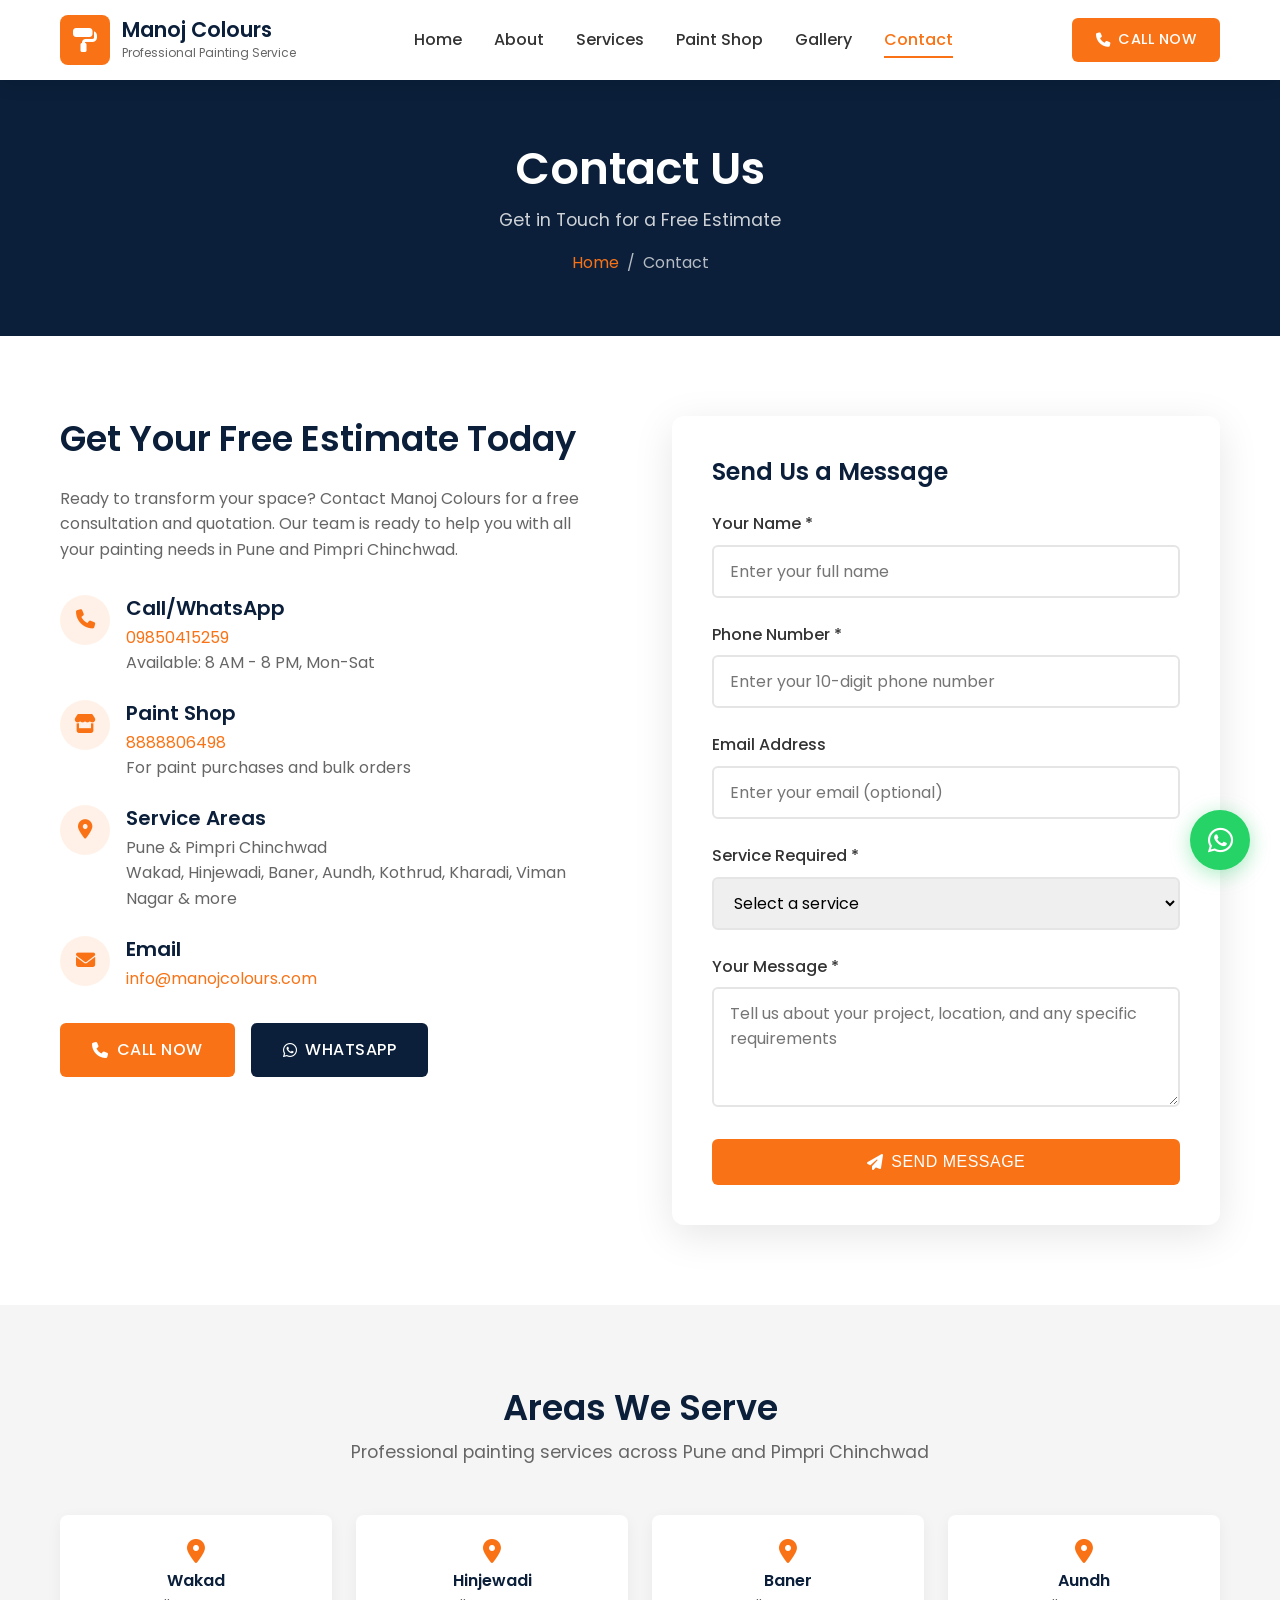
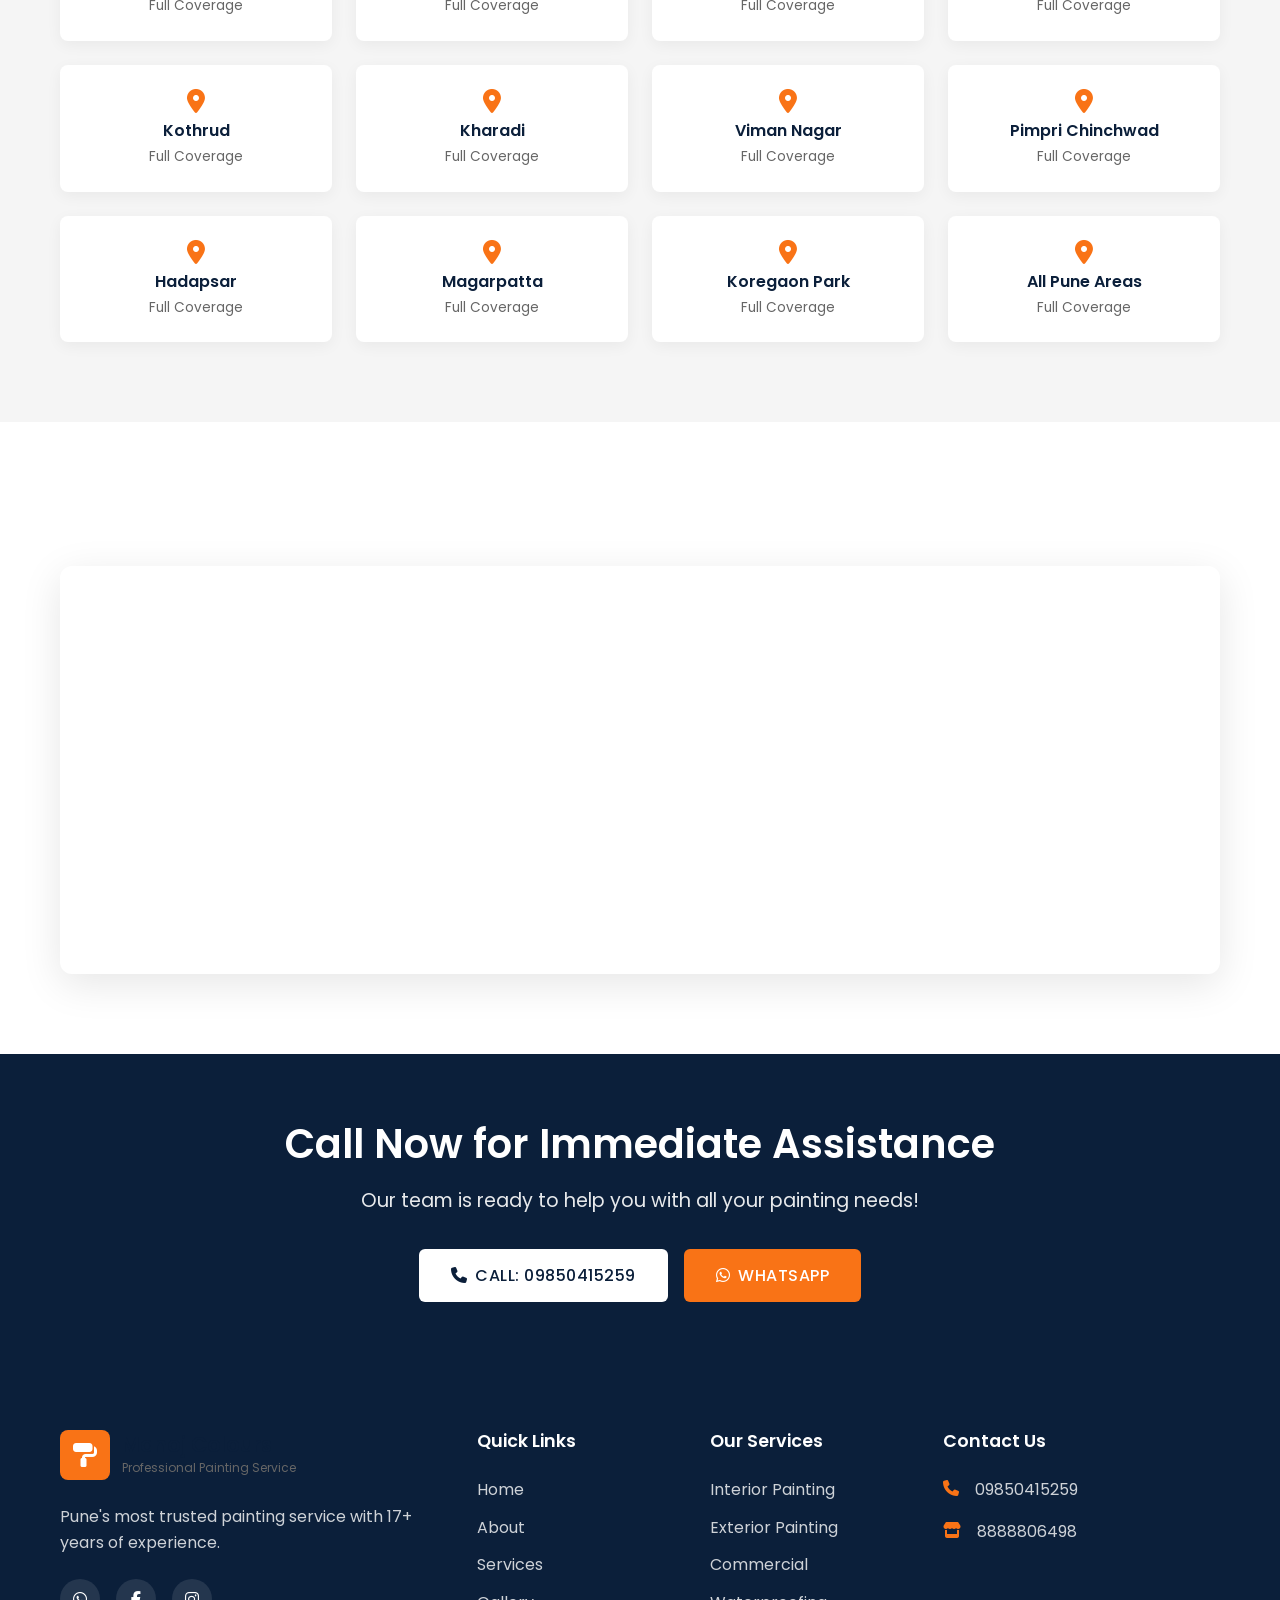
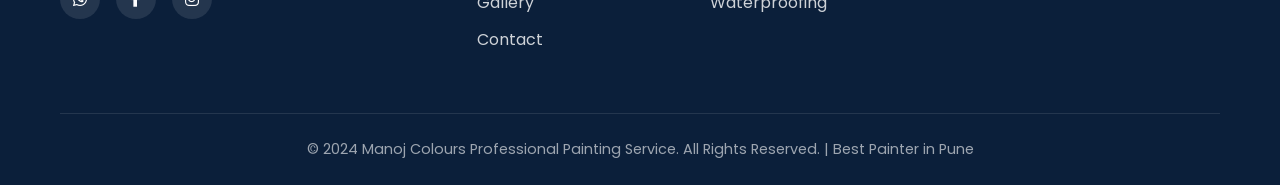
<file: contact.html>
<!DOCTYPE html>
<html lang="en">
<head>
    <meta charset="UTF-8">
    <meta name="viewport" content="width=device-width, initial-scale=1.0">
    <title>Contact Us | Best Painter in Pune | Manoj Colours Painting Service</title>
    <meta name="description" content="Contact Manoj Colours for professional painting services in Pune. Call 09850415259 or WhatsApp for free estimate. Serving Pune & Pimpri Chinchwad.">
    <meta name="keywords" content="Contact Painter Pune, Painting Service Contact, Manoj Colours Contact, Painter near me Pune">
    
    <link rel="preconnect" href="https://fonts.googleapis.com">
    <link rel="preconnect" href="https://fonts.gstatic.com" crossorigin>
    <link href="https://fonts.googleapis.com/css2?family=Poppins:wght@300;400;500;600;700&display=swap" rel="stylesheet">
    <link rel="stylesheet" href="https://cdnjs.cloudflare.com/ajax/libs/font-awesome/6.4.0/css/all.min.css">
    <link rel="stylesheet" href="css/style.css">
</head>
<body>
    <header class="header">
        <div class="container">
            <div class="header-inner">
                <a href="index.html" class="logo">
                    <div class="logo-icon"><i class="fas fa-paint-roller"></i></div>
                    <div class="logo-text">
                        <h1>Manoj Colours</h1>
                        <span>Professional Painting Service</span>
                    </div>
                </a>
                <nav class="nav-menu">
                    <a href="index.html">Home</a>
                    <a href="about.html">About</a>
                    <a href="services/interior-painting.html">Services</a>
                    <a href="paint-shop.html">Paint Shop</a>
                    <a href="gallery.html">Gallery</a>
                    <a href="contact.html" class="active">Contact</a>
                </nav>
                <div class="header-actions">
                    <a href="tel:09850415259" class="btn btn-primary btn-sm"><i class="fas fa-phone"></i> Call Now</a>
                    <button class="mobile-menu-btn" aria-label="Open Menu"><span></span><span></span><span></span></button>
                </div>
            </div>
        </div>
    </header>

    <div class="mobile-menu">
        <div class="mobile-menu-header">
            <div class="logo-icon"><i class="fas fa-paint-roller"></i></div>
            <button class="mobile-menu-close"><i class="fas fa-times"></i></button>
        </div>
        <nav class="mobile-menu-nav">
            <a href="index.html">Home</a>
            <a href="about.html">About</a>
            <a href="services/interior-painting.html">Services</a>
            <a href="paint-shop.html">Paint Shop</a>
            <a href="gallery.html">Gallery</a>
            <a href="contact.html">Contact</a>
        </nav>
        <div class="mobile-menu-actions">
            <a href="tel:09850415259" class="btn btn-primary"><i class="fas fa-phone"></i> Call: 09850415259</a>
            <a href="https://wa.me/919850415259" class="btn btn-secondary" target="_blank"><i class="fab fa-whatsapp"></i> WhatsApp</a>
        </div>
    </div>
    <div class="overlay"></div>

    <section class="page-header">
        <div class="container">
            <div class="page-header-content">
                <h1>Contact Us</h1>
                <p>Get in Touch for a Free Estimate</p>
                <div class="breadcrumb">
                    <a href="index.html">Home</a>
                    <span>/</span>
                    <span>Contact</span>
                </div>
            </div>
        </div>
    </section>

    <section class="section">
        <div class="container">
            <div class="contact-grid">
                <div class="contact-info">
                    <h2>Get Your Free Estimate Today</h2>
                    <p>Ready to transform your space? Contact Manoj Colours for a free consultation and quotation. Our team is ready to help you with all your painting needs in Pune and Pimpri Chinchwad.</p>
                    
                    <div class="contact-details">
                        <div class="contact-item">
                            <i class="fas fa-phone"></i>
                            <div>
                                <h4>Call/WhatsApp</h4>
                                <p><a href="tel:09850415259">09850415259</a></p>
                                <p>Available: 8 AM - 8 PM, Mon-Sat</p>
                            </div>
                        </div>
                        
                        <div class="contact-item">
                            <i class="fas fa-store"></i>
                            <div>
                                <h4>Paint Shop</h4>
                                <p><a href="tel:8888806498">8888806498</a></p>
                                <p>For paint purchases and bulk orders</p>
                            </div>
                        </div>
                        
                        <div class="contact-item">
                            <i class="fas fa-map-marker-alt"></i>
                            <div>
                                <h4>Service Areas</h4>
                                <p>Pune & Pimpri Chinchwad</p>
                                <p>Wakad, Hinjewadi, Baner, Aundh, Kothrud, Kharadi, Viman Nagar & more</p>
                            </div>
                        </div>
                        
                        <div class="contact-item">
                            <i class="fas fa-envelope"></i>
                            <div>
                                <h4>Email</h4>
                                <p><a href="mailto:info@manojcolours.com">info@manojcolours.com</a></p>
                            </div>
                        </div>
                    </div>
                    
                    <div class="contact-actions">
                        <a href="tel:09850415259" class="btn btn-primary">
                            <i class="fas fa-phone"></i> Call Now
                        </a>
                        <a href="https://wa.me/919850415259" class="btn btn-secondary" target="_blank">
                            <i class="fab fa-whatsapp"></i> WhatsApp
                        </a>
                    </div>
                </div>
                
                <div class="contact-form-wrapper">
                    <h3>Send Us a Message</h3>
                    <div class="form-success">
                        <i class="fas fa-check-circle"></i> Thank you! Your message has been sent successfully. We'll get back to you soon.
                    </div>
                    <form id="contactForm">
                        <div class="form-group">
                            <label for="name">Your Name *</label>
                            <input type="text" id="name" name="name" placeholder="Enter your full name">
                            <span class="form-error">Please enter your name</span>
                        </div>
                        
                        <div class="form-group">
                            <label for="phone">Phone Number *</label>
                            <input type="tel" id="phone" name="phone" placeholder="Enter your 10-digit phone number">
                            <span class="form-error">Please enter a valid phone number</span>
                        </div>
                        
                        <div class="form-group">
                            <label for="email">Email Address</label>
                            <input type="email" id="email" name="email" placeholder="Enter your email (optional)">
                            <span class="form-error">Please enter a valid email</span>
                        </div>
                        
                        <div class="form-group">
                            <label for="service">Service Required *</label>
                            <select id="service" name="service">
                                <option value="">Select a service</option>
                                <option value="interior">Interior Painting</option>
                                <option value="exterior">Exterior Painting</option>
                                <option value="commercial">Commercial Painting</option>
                                <option value="building">Building Painting</option>
                                <option value="waterproofing">Waterproofing</option>
                                <option value="texture">Texture Walls</option>
                                <option value="society">Society Painting</option>
                                <option value="other">Other</option>
                            </select>
                            <span class="form-error">Please select a service</span>
                        </div>
                        
                        <div class="form-group">
                            <label for="message">Your Message *</label>
                            <textarea id="message" name="message" placeholder="Tell us about your project, location, and any specific requirements"></textarea>
                            <span class="form-error">Please enter your message (at least 10 characters)</span>
                        </div>
                        
                        <button type="submit" class="btn btn-primary" style="width: 100%;">
                            <i class="fas fa-paper-plane"></i> Send Message
                        </button>
                    </form>
                </div>
            </div>
        </div>
    </section>

    <section class="section section-light">
        <div class="container">
            <div class="section-title">
                <h2>Areas We Serve</h2>
                <p>Professional painting services across Pune and Pimpri Chinchwad</p>
            </div>
            
            <div class="areas-grid">
                <div class="area-card">
                    <i class="fas fa-map-marker-alt"></i>
                    <h4>Wakad</h4>
                    <p>Full Coverage</p>
                </div>
                <div class="area-card">
                    <i class="fas fa-map-marker-alt"></i>
                    <h4>Hinjewadi</h4>
                    <p>Full Coverage</p>
                </div>
                <div class="area-card">
                    <i class="fas fa-map-marker-alt"></i>
                    <h4>Baner</h4>
                    <p>Full Coverage</p>
                </div>
                <div class="area-card">
                    <i class="fas fa-map-marker-alt"></i>
                    <h4>Aundh</h4>
                    <p>Full Coverage</p>
                </div>
                <div class="area-card">
                    <i class="fas fa-map-marker-alt"></i>
                    <h4>Kothrud</h4>
                    <p>Full Coverage</p>
                </div>
                <div class="area-card">
                    <i class="fas fa-map-marker-alt"></i>
                    <h4>Kharadi</h4>
                    <p>Full Coverage</p>
                </div>
                <div class="area-card">
                    <i class="fas fa-map-marker-alt"></i>
                    <h4>Viman Nagar</h4>
                    <p>Full Coverage</p>
                </div>
                <div class="area-card">
                    <i class="fas fa-map-marker-alt"></i>
                    <h4>Pimpri Chinchwad</h4>
                    <p>Full Coverage</p>
                </div>
                <div class="area-card">
                    <i class="fas fa-map-marker-alt"></i>
                    <h4>Hadapsar</h4>
                    <p>Full Coverage</p>
                </div>
                <div class="area-card">
                    <i class="fas fa-map-marker-alt"></i>
                    <h4>Magarpatta</h4>
                    <p>Full Coverage</p>
                </div>
                <div class="area-card">
                    <i class="fas fa-map-marker-alt"></i>
                    <h4>Koregaon Park</h4>
                    <p>Full Coverage</p>
                </div>
                <div class="area-card">
                    <i class="fas fa-map-marker-alt"></i>
                    <h4>All Pune Areas</h4>
                    <p>Full Coverage</p>
                </div>
            </div>
        </div>
    </section>

    <section class="section">
        <div class="container">
            <div class="map-container">
                <iframe src="https://www.google.com/maps/embed?pb=!1m18!1m12!1m3!1d242118.14199614953!2d73.72288117003442!3d18.52456485994465!2m3!1f0!2f0!3f0!3m2!1i1024!2i768!4f13.1!3m3!1m2!1s0x3bc2bf2e67496101%3A0x828d43bf0d9ee1!2sPune%2C%20Maharashtra!5e0!3m2!1sen!2sin!4v1700000000000!5m2!1sen!2sin" allowfullscreen="" loading="lazy" referrerpolicy="no-referrer-when-downgrade"></iframe>
            </div>
        </div>
    </section>

    <section class="cta-section">
        <div class="container">
            <div class="cta-content">
                <h2>Call Now for Immediate Assistance</h2>
                <p>Our team is ready to help you with all your painting needs!</p>
                <div class="cta-buttons">
                    <a href="tel:09850415259" class="btn btn-white"><i class="fas fa-phone"></i> Call: 09850415259</a>
                    <a href="https://wa.me/919850415259" class="btn btn-primary" target="_blank"><i class="fab fa-whatsapp"></i> WhatsApp</a>
                </div>
            </div>
        </div>
    </section>

    <footer class="footer">
        <div class="container">
            <div class="footer-grid">
                <div class="footer-about">
                    <a href="index.html" class="logo">
                        <div class="logo-icon"><i class="fas fa-paint-roller"></i></div>
                        <div class="logo-text">
                            <h1>Manoj Colours</h1>
                            <span>Professional Painting Service</span>
                        </div>
                    </a>
                    <p>Pune's most trusted painting service with 17+ years of experience.</p>
                    <div class="footer-social">
                        <a href="https://wa.me/919850415259" target="_blank"><i class="fab fa-whatsapp"></i></a>
                        <a href="#"><i class="fab fa-facebook-f"></i></a>
                        <a href="#"><i class="fab fa-instagram"></i></a>
                    </div>
                </div>
                
                <div class="footer-links-widget">
                    <h4>Quick Links</h4>
                    <ul class="footer-links">
                        <li><a href="index.html">Home</a></li>
                        <li><a href="about.html">About</a></li>
                        <li><a href="services/interior-painting.html">Services</a></li>
                        <li><a href="gallery.html">Gallery</a></li>
                        <li><a href="contact.html">Contact</a></li>
                    </ul>
                </div>
                
                <div class="footer-links-widget">
                    <h4>Our Services</h4>
                    <ul class="footer-links">
                        <li><a href="services/interior-painting.html">Interior Painting</a></li>
                        <li><a href="services/exterior-painting.html">Exterior Painting</a></li>
                        <li><a href="services/commercial-painting.html">Commercial</a></li>
                        <li><a href="services/waterproofing.html">Waterproofing</a></li>
                    </ul>
                </div>
                
                <div class="footer-contact-widget">
                    <h4>Contact Us</h4>
                    <ul class="footer-contact">
                        <li><i class="fas fa-phone"></i><a href="tel:09850415259">09850415259</a></li>
                        <li><i class="fas fa-store"></i><a href="tel:8888806498">8888806498</a></li>
                    </ul>
                </div>
            </div>
            
            <div class="footer-bottom">
                <p>&copy; 2024 Manoj Colours Professional Painting Service. All Rights Reserved. | Best Painter in Pune</p>
            </div>
        </div>
    </footer>

    <a href="https://wa.me/919850415259" class="whatsapp-float" target="_blank"><i class="fab fa-whatsapp"></i></a>
    <script src="js/script.js"></script>
</body>
</html>
</file>
<file: css/style.css>
/* ========================================
   MANOJ COLOURS - PROFESSIONAL PAINTING SERVICE
   Main Stylesheet
   ======================================== */

/* CSS Variables */
:root {
    --primary-blue: #0B1F3A;
    --white: #FFFFFF;
    --accent-orange: #F97316;
    --light-gray: #F5F5F5;
    --medium-gray: #E5E5E5;
    --dark-gray: #333333;
    --text-gray: #666666;
    --border-gray: #DDDDDD;
    --success-green: #22C55E;
    --error-red: #EF4444;
}

/* Reset & Base */
* {
    margin: 0;
    padding: 0;
    box-sizing: border-box;
}

html {
    scroll-behavior: smooth;
}

body {
    font-family: 'Poppins', 'Inter', -apple-system, BlinkMacSystemFont, sans-serif;
    line-height: 1.6;
    color: var(--dark-gray);
    overflow-x: hidden;
}

img {
    max-width: 100%;
    height: auto;
    display: block;
}

a {
    text-decoration: none;
    color: inherit;
    transition: all 0.3s ease;
}

ul {
    list-style: none;
}

/* Typography */
h1, h2, h3, h4, h5, h6 {
    font-weight: 600;
    line-height: 1.3;
    color: var(--primary-blue);
}

h1 { font-size: 2.8rem; }
h2 { font-size: 2.2rem; }
h3 { font-size: 1.5rem; }
h4 { font-size: 1.25rem; }

p {
    color: var(--text-gray);
    margin-bottom: 1rem;
}

.section-title {
    text-align: center;
    margin-bottom: 3rem;
}

.section-title h2 {
    margin-bottom: 0.5rem;
}

.section-title p {
    font-size: 1.1rem;
    max-width: 600px;
    margin: 0 auto;
}

/* Container */
.container {
    max-width: 1200px;
    margin: 0 auto;
    padding: 0 20px;
}

/* Buttons */
.btn {
    display: inline-flex;
    align-items: center;
    justify-content: center;
    gap: 8px;
    padding: 14px 32px;
    font-size: 1rem;
    font-weight: 500;
    border-radius: 6px;
    cursor: pointer;
    transition: all 0.3s ease;
    border: none;
    text-transform: uppercase;
    letter-spacing: 0.5px;
}

.btn-primary {
    background: var(--accent-orange);
    color: var(--white);
}

.btn-primary:hover {
    background: #EA580C;
    transform: translateY(-2px);
    box-shadow: 0 4px 15px rgba(249, 115, 22, 0.3);
}

.btn-secondary {
    background: var(--primary-blue);
    color: var(--white);
}

.btn-secondary:hover {
    background: #1a365d;
    transform: translateY(-2px);
}

.btn-outline {
    background: transparent;
    color: var(--white);
    border: 2px solid var(--white);
}

.btn-outline:hover {
    background: var(--white);
    color: var(--primary-blue);
}

.btn-white {
    background: var(--white);
    color: var(--primary-blue);
}

.btn-white:hover {
    background: var(--light-gray);
}

.btn-sm {
    padding: 10px 24px;
    font-size: 0.9rem;
}

/* Header */
.header {
    position: fixed;
    top: 0;
    left: 0;
    right: 0;
    background: var(--white);
    box-shadow: 0 2px 20px rgba(0,0,0,0.1);
    z-index: 1000;
    transition: all 0.3s ease;
}

.header-inner {
    display: flex;
    align-items: center;
    justify-content: space-between;
    height: 80px;
}

.logo {
    display: flex;
    align-items: center;
    gap: 12px;
}

.logo-icon {
    width: 50px;
    height: 50px;
    background: var(--accent-orange);
    border-radius: 8px;
    display: flex;
    align-items: center;
    justify-content: center;
    color: var(--white);
    font-weight: 700;
    font-size: 1.5rem;
}

.logo-text h1 {
    font-size: 1.3rem;
    color: var(--primary-blue);
    line-height: 1.2;
}

.logo-text span {
    font-size: 0.75rem;
    color: var(--text-gray);
    display: block;
}

/* Navigation */
.nav-menu {
    display: flex;
    align-items: center;
    gap: 2rem;
}

.nav-menu a {
    font-weight: 500;
    color: var(--dark-gray);
    position: relative;
}

.nav-menu a:hover,
.nav-menu a.active {
    color: var(--accent-orange);
}

.nav-menu a::after {
    content: '';
    position: absolute;
    bottom: -5px;
    left: 0;
    width: 0;
    height: 2px;
    background: var(--accent-orange);
    transition: width 0.3s ease;
}

.nav-menu a:hover::after,
.nav-menu a.active::after {
    width: 100%;
}

.header-actions {
    display: flex;
    align-items: center;
    gap: 1rem;
}

.mobile-menu-btn {
    display: none;
    flex-direction: column;
    gap: 5px;
    background: none;
    border: none;
    cursor: pointer;
    padding: 5px;
}

.mobile-menu-btn span {
    width: 25px;
    height: 3px;
    background: var(--primary-blue);
    transition: all 0.3s ease;
}

/* Hero Section */
.hero {
    min-height: 100vh;
    background: linear-gradient(135deg, var(--primary-blue) 0%, #1a365d 100%);
    display: flex;
    align-items: center;
    padding-top: 80px;
    position: relative;
    overflow: hidden;
}

.hero::before {
    content: '';
    position: absolute;
    top: 0;
    left: 0;
    right: 0;
    bottom: 0;
    background: url('https://images.unsplash.com/photo-1562259949-e8e7689d7828?w=1920') center/cover;
    opacity: 0.15;
}

.hero-content {
    position: relative;
    z-index: 1;
    display: grid;
    grid-template-columns: 1fr 1fr;
    gap: 4rem;
    align-items: center;
}

.hero-text h1 {
    color: var(--white);
    font-size: 3.2rem;
    margin-bottom: 1.5rem;
    line-height: 1.2;
}

.hero-text h1 span {
    color: var(--accent-orange);
}

.hero-text p {
    color: rgba(255,255,255,0.9);
    font-size: 1.2rem;
    margin-bottom: 2rem;
}

.hero-badges {
    display: flex;
    gap: 1rem;
    margin-bottom: 2rem;
    flex-wrap: wrap;
}

.badge {
    display: flex;
    align-items: center;
    gap: 8px;
    background: rgba(255,255,255,0.1);
    padding: 10px 16px;
    border-radius: 6px;
    color: var(--white);
    font-size: 0.9rem;
    backdrop-filter: blur(10px);
}

.hero-buttons {
    display: flex;
    gap: 1rem;
    flex-wrap: wrap;
}

.hero-image {
    position: relative;
}

.hero-image img {
    border-radius: 12px;
    box-shadow: 0 20px 60px rgba(0,0,0,0.3);
}

.hero-stats {
    position: absolute;
    bottom: -30px;
    left: -30px;
    background: var(--white);
    padding: 1.5rem 2rem;
    border-radius: 12px;
    box-shadow: 0 10px 40px rgba(0,0,0,0.2);
}

.hero-stats .number {
    font-size: 2.5rem;
    font-weight: 700;
    color: var(--accent-orange);
}

.hero-stats .label {
    color: var(--text-gray);
    font-size: 0.9rem;
}

/* Section Padding */
.section {
    padding: 5rem 0;
}

.section-light {
    background: var(--light-gray);
}

/* Why Choose Us */
.why-choose-grid {
    display: grid;
    grid-template-columns: repeat(4, 1fr);
    gap: 2rem;
}

.why-card {
    background: var(--white);
    padding: 2rem;
    border-radius: 12px;
    text-align: center;
    transition: all 0.3s ease;
    box-shadow: 0 4px 20px rgba(0,0,0,0.05);
}

.why-card:hover {
    transform: translateY(-5px);
    box-shadow: 0 10px 40px rgba(0,0,0,0.1);
}

.why-icon {
    width: 70px;
    height: 70px;
    background: rgba(249, 115, 22, 0.1);
    border-radius: 50%;
    display: flex;
    align-items: center;
    justify-content: center;
    margin: 0 auto 1.5rem;
    font-size: 1.8rem;
    color: var(--accent-orange);
}

.why-card h3 {
    margin-bottom: 0.75rem;
    font-size: 1.2rem;
}

.why-card p {
    font-size: 0.95rem;
    margin-bottom: 0;
}

/* Services Section */
.services-grid {
    display: grid;
    grid-template-columns: repeat(3, 1fr);
    gap: 2rem;
}

.service-card {
    background: var(--white);
    border-radius: 12px;
    overflow: hidden;
    box-shadow: 0 4px 20px rgba(0,0,0,0.05);
    transition: all 0.3s ease;
}

.service-card:hover {
    transform: translateY(-8px);
    box-shadow: 0 15px 40px rgba(0,0,0,0.1);
}

.service-image {
    height: 200px;
    overflow: hidden;
}

.service-image img {
    width: 100%;
    height: 100%;
    object-fit: cover;
    transition: transform 0.5s ease;
}

.service-card:hover .service-image img {
    transform: scale(1.1);
}

.service-content {
    padding: 1.5rem;
}

.service-content h3 {
    margin-bottom: 0.75rem;
}

.service-content p {
    font-size: 0.95rem;
    margin-bottom: 1rem;
}

.service-link {
    color: var(--accent-orange);
    font-weight: 500;
    display: inline-flex;
    align-items: center;
    gap: 5px;
}

.service-link:hover {
    gap: 10px;
}

/* Brands Section */
.brands-section {
    background: var(--white);
    padding: 3rem 0;
    border-top: 1px solid var(--medium-gray);
    border-bottom: 1px solid var(--medium-gray);
}

.brands-grid {
    display: flex;
    justify-content: center;
    align-items: center;
    gap: 4rem;
    flex-wrap: wrap;
}

.brand-item {
    text-align: center;
    opacity: 0.7;
    transition: opacity 0.3s ease;
}

.brand-item:hover {
    opacity: 1;
}

.brand-item img {
    height: 60px;
    width: auto;
    object-fit: contain;
}

/* Before/After Section */
.before-after-grid {
    display: grid;
    grid-template-columns: repeat(2, 1fr);
    gap: 2rem;
}

.before-after-card {
    position: relative;
    border-radius: 12px;
    overflow: hidden;
    box-shadow: 0 10px 40px rgba(0,0,0,0.1);
}

.before-after-card img {
    width: 100%;
    height: 350px;
    object-fit: cover;
}

.before-after-label {
    position: absolute;
    top: 20px;
    left: 20px;
    background: var(--accent-orange);
    color: var(--white);
    padding: 8px 16px;
    border-radius: 4px;
    font-weight: 600;
    font-size: 0.9rem;
}

.before-after-label.after {
    background: var(--success-green);
}

/* Testimonials */
.testimonials-grid {
    display: grid;
    grid-template-columns: repeat(3, 1fr);
    gap: 2rem;
}

.testimonial-card {
    background: var(--white);
    padding: 2rem;
    border-radius: 12px;
    box-shadow: 0 4px 20px rgba(0,0,0,0.05);
}

.testimonial-rating {
    color: #FBBF24;
    margin-bottom: 1rem;
    font-size: 1.2rem;
}

.testimonial-text {
    font-style: italic;
    margin-bottom: 1.5rem;
    color: var(--dark-gray);
}

.testimonial-author {
    display: flex;
    align-items: center;
    gap: 1rem;
}

.testimonial-author img {
    width: 50px;
    height: 50px;
    border-radius: 50%;
    object-fit: cover;
}

.testimonial-author h4 {
    font-size: 1rem;
    margin-bottom: 0.25rem;
}

.testimonial-author span {
    font-size: 0.85rem;
    color: var(--text-gray);
}

/* Service Areas */
.areas-grid {
    display: grid;
    grid-template-columns: repeat(4, 1fr);
    gap: 1.5rem;
}

.area-card {
    background: var(--white);
    padding: 1.5rem;
    border-radius: 8px;
    text-align: center;
    box-shadow: 0 4px 15px rgba(0,0,0,0.05);
    transition: all 0.3s ease;
}

.area-card:hover {
    transform: translateY(-3px);
    box-shadow: 0 8px 25px rgba(0,0,0,0.1);
}

.area-card i {
    font-size: 1.5rem;
    color: var(--accent-orange);
    margin-bottom: 0.5rem;
    display: block;
}

.area-card h4 {
    font-size: 1rem;
    margin-bottom: 0.25rem;
}

.area-card p {
    font-size: 0.85rem;
    margin-bottom: 0;
}

/* Process Section */
.process-grid {
    display: grid;
    grid-template-columns: repeat(4, 1fr);
    gap: 2rem;
    position: relative;
}

.process-grid::before {
    content: '';
    position: absolute;
    top: 40px;
    left: 12.5%;
    right: 12.5%;
    height: 2px;
    background: var(--medium-gray);
    z-index: 0;
}

.process-step {
    text-align: center;
    position: relative;
    z-index: 1;
}

.step-number {
    width: 80px;
    height: 80px;
    background: var(--accent-orange);
    color: var(--white);
    border-radius: 50%;
    display: flex;
    align-items: center;
    justify-content: center;
    font-size: 1.8rem;
    font-weight: 700;
    margin: 0 auto 1.5rem;
    border: 4px solid var(--white);
    box-shadow: 0 4px 15px rgba(249, 115, 22, 0.3);
}

.process-step h3 {
    margin-bottom: 0.75rem;
}

.process-step p {
    font-size: 0.95rem;
}

/* FAQ Section */
.faq-container {
    max-width: 800px;
    margin: 0 auto;
}

.faq-item {
    background: var(--white);
    border-radius: 8px;
    margin-bottom: 1rem;
    box-shadow: 0 2px 10px rgba(0,0,0,0.05);
    overflow: hidden;
}

.faq-question {
    padding: 1.25rem 1.5rem;
    display: flex;
    justify-content: space-between;
    align-items: center;
    cursor: pointer;
    font-weight: 500;
    color: var(--primary-blue);
}

.faq-question i {
    transition: transform 0.3s ease;
    color: var(--accent-orange);
}

.faq-item.active .faq-question i {
    transform: rotate(180deg);
}

.faq-answer {
    padding: 0 1.5rem;
    max-height: 0;
    overflow: hidden;
    transition: all 0.3s ease;
}

.faq-item.active .faq-answer {
    padding: 0 1.5rem 1.25rem;
    max-height: 300px;
}

.faq-answer p {
    margin-bottom: 0;
    color: var(--text-gray);
}

/* CTA Section */
.cta-section {
    background: var(--primary-blue);
    padding: 4rem 0;
    text-align: center;
    position: relative;
    overflow: hidden;
}

.cta-section::before {
    content: '';
    position: absolute;
    top: 0;
    left: 0;
    right: 0;
    bottom: 0;
    background: url('https://images.unsplash.com/photo-1562259949-e8e7689d7828?w=1920') center/cover;
    opacity: 0.1;
}

.cta-content {
    position: relative;
    z-index: 1;
}

.cta-section h2 {
    color: var(--white);
    font-size: 2.5rem;
    margin-bottom: 1rem;
}

.cta-section p {
    color: rgba(255,255,255,0.9);
    font-size: 1.2rem;
    margin-bottom: 2rem;
}

.cta-buttons {
    display: flex;
    justify-content: center;
    gap: 1rem;
    flex-wrap: wrap;
}

/* Footer */
.footer {
    background: var(--primary-blue);
    color: var(--white);
    padding: 4rem 0 0;
}

.footer-grid {
    display: grid;
    grid-template-columns: 2fr 1fr 1fr 1.5fr;
    gap: 3rem;
    margin-bottom: 3rem;
}

.footer-about .logo {
    margin-bottom: 1.5rem;
}

.footer-about p {
    color: rgba(255,255,255,0.8);
    margin-bottom: 1.5rem;
}

.footer-social {
    display: flex;
    gap: 1rem;
}

.footer-social a {
    width: 40px;
    height: 40px;
    background: rgba(255,255,255,0.1);
    border-radius: 50%;
    display: flex;
    align-items: center;
    justify-content: center;
    transition: all 0.3s ease;
}

.footer-social a:hover {
    background: var(--accent-orange);
    transform: translateY(-3px);
}

.footer h4 {
    color: var(--white);
    margin-bottom: 1.5rem;
    font-size: 1.1rem;
}

.footer-links li {
    margin-bottom: 0.75rem;
}

.footer-links a {
    color: rgba(255,255,255,0.8);
    transition: all 0.3s ease;
}

.footer-links a:hover {
    color: var(--accent-orange);
    padding-left: 5px;
}

.footer-contact li {
    display: flex;
    align-items: flex-start;
    gap: 1rem;
    margin-bottom: 1rem;
    color: rgba(255,255,255,0.8);
}

.footer-contact i {
    color: var(--accent-orange);
    margin-top: 3px;
}

.footer-bottom {
    border-top: 1px solid rgba(255,255,255,0.1);
    padding: 1.5rem 0;
    text-align: center;
}

.footer-bottom p {
    color: rgba(255,255,255,0.6);
    margin-bottom: 0;
    font-size: 0.9rem;
}

/* Floating WhatsApp Button */
.whatsapp-float {
    position: fixed;
    bottom: 30px;
    right: 30px;
    width: 60px;
    height: 60px;
    background: #25D366;
    border-radius: 50%;
    display: flex;
    align-items: center;
    justify-content: center;
    color: var(--white);
    font-size: 1.8rem;
    box-shadow: 0 4px 20px rgba(37, 211, 102, 0.4);
    z-index: 999;
    transition: all 0.3s ease;
    animation: pulse 2s infinite;
}

.whatsapp-float:hover {
    transform: scale(1.1);
    box-shadow: 0 6px 30px rgba(37, 211, 102, 0.5);
}

@keyframes pulse {
    0%, 100% { transform: scale(1); }
    50% { transform: scale(1.05); }
}

/* Mobile Menu */
.mobile-menu {
    position: fixed;
    top: 0;
    right: -100%;
    width: 80%;
    max-width: 350px;
    height: 100vh;
    background: var(--white);
    z-index: 1001;
    padding: 2rem;
    transition: right 0.3s ease;
    box-shadow: -5px 0 30px rgba(0,0,0,0.1);
}

.mobile-menu.active {
    right: 0;
}

.mobile-menu-header {
    display: flex;
    justify-content: space-between;
    align-items: center;
    margin-bottom: 2rem;
}

.mobile-menu-close {
    background: none;
    border: none;
    font-size: 1.5rem;
    cursor: pointer;
    color: var(--primary-blue);
}

.mobile-menu-nav {
    margin-bottom: 2rem;
}

.mobile-menu-nav a {
    display: block;
    padding: 1rem 0;
    border-bottom: 1px solid var(--medium-gray);
    font-weight: 500;
    color: var(--dark-gray);
}

.mobile-menu-nav a:hover {
    color: var(--accent-orange);
}

.mobile-menu-actions {
    display: flex;
    flex-direction: column;
    gap: 1rem;
}

.mobile-menu-actions .btn {
    width: 100%;
}

.overlay {
    position: fixed;
    top: 0;
    left: 0;
    right: 0;
    bottom: 0;
    background: rgba(0,0,0,0.5);
    z-index: 1000;
    opacity: 0;
    visibility: hidden;
    transition: all 0.3s ease;
}

.overlay.active {
    opacity: 1;
    visibility: visible;
}

/* Page Header */
.page-header {
    background: var(--primary-blue);
    padding: 140px 0 60px;
    text-align: center;
    position: relative;
}

.page-header::before {
    content: '';
    position: absolute;
    top: 0;
    left: 0;
    right: 0;
    bottom: 0;
    background: url('https://images.unsplash.com/photo-1562259949-e8e7689d7828?w=1920') center/cover;
    opacity: 0.1;
}

.page-header-content {
    position: relative;
    z-index: 1;
}

.page-header h1 {
    color: var(--white);
    font-size: 2.8rem;
    margin-bottom: 0.5rem;
}

.page-header p {
    color: rgba(255,255,255,0.8);
    font-size: 1.1rem;
    margin-bottom: 0;
}

.breadcrumb {
    display: flex;
    justify-content: center;
    gap: 0.5rem;
    margin-top: 1rem;
    color: rgba(255,255,255,0.7);
}

.breadcrumb a {
    color: var(--accent-orange);
}

/* About Page Styles */
.about-grid {
    display: grid;
    grid-template-columns: 1fr 1fr;
    gap: 4rem;
    align-items: center;
}

.about-image {
    position: relative;
}

.about-image img {
    border-radius: 12px;
    box-shadow: 0 15px 40px rgba(0,0,0,0.1);
}

.experience-badge {
    position: absolute;
    bottom: -20px;
    right: -20px;
    background: var(--accent-orange);
    color: var(--white);
    padding: 1.5rem 2rem;
    border-radius: 12px;
    text-align: center;
}

.experience-badge .years {
    font-size: 3rem;
    font-weight: 700;
    line-height: 1;
}

.experience-badge span {
    font-size: 0.9rem;
}

.about-content h2 {
    margin-bottom: 1.5rem;
}

.about-content p {
    margin-bottom: 1.5rem;
}

.about-features {
    margin: 2rem 0;
}

.about-features li {
    display: flex;
    align-items: center;
    gap: 1rem;
    margin-bottom: 1rem;
}

.about-features i {
    color: var(--accent-orange);
    font-size: 1.2rem;
}

/* Certifications */
.cert-grid {
    display: grid;
    grid-template-columns: repeat(3, 1fr);
    gap: 2rem;
}

.cert-card {
    background: var(--white);
    padding: 2rem;
    border-radius: 12px;
    text-align: center;
    box-shadow: 0 4px 20px rgba(0,0,0,0.05);
}

.cert-card i {
    font-size: 3rem;
    color: var(--accent-orange);
    margin-bottom: 1rem;
}

.cert-card h3 {
    margin-bottom: 0.5rem;
}

/* Service Page Styles */
.service-detail {
    display: grid;
    grid-template-columns: 2fr 1fr;
    gap: 3rem;
}

.service-main img {
    border-radius: 12px;
    margin-bottom: 2rem;
    width: 100%;
    height: 400px;
    object-fit: cover;
}

.service-main h2 {
    margin-bottom: 1rem;
}

.service-main p {
    margin-bottom: 1.5rem;
}

.service-benefits {
    margin: 2rem 0;
}

.service-benefits h3 {
    margin-bottom: 1rem;
}

.service-benefits li {
    display: flex;
    align-items: flex-start;
    gap: 1rem;
    margin-bottom: 1rem;
}

.service-benefits i {
    color: var(--accent-orange);
    margin-top: 3px;
}

.service-process {
    margin: 2rem 0;
}

.service-process h3 {
    margin-bottom: 1.5rem;
}

.process-list {
    counter-reset: process;
}

.process-list li {
    position: relative;
    padding-left: 60px;
    margin-bottom: 1.5rem;
}

.process-list li::before {
    counter-increment: process;
    content: counter(process);
    position: absolute;
    left: 0;
    top: 0;
    width: 40px;
    height: 40px;
    background: var(--accent-orange);
    color: var(--white);
    border-radius: 50%;
    display: flex;
    align-items: center;
    justify-content: center;
    font-weight: 600;
}

.process-list h4 {
    margin-bottom: 0.5rem;
}

.process-list p {
    margin-bottom: 0;
    font-size: 0.95rem;
}

/* Service Sidebar */
.service-sidebar {
    position: sticky;
    top: 100px;
}

.sidebar-widget {
    background: var(--white);
    padding: 1.5rem;
    border-radius: 12px;
    margin-bottom: 1.5rem;
    box-shadow: 0 4px 20px rgba(0,0,0,0.05);
}

.sidebar-widget h3 {
    margin-bottom: 1rem;
    padding-bottom: 0.75rem;
    border-bottom: 2px solid var(--medium-gray);
}

.sidebar-services li {
    margin-bottom: 0.5rem;
}

.sidebar-services a {
    display: flex;
    align-items: center;
    justify-content: space-between;
    padding: 0.75rem;
    border-radius: 6px;
    transition: all 0.3s ease;
}

.sidebar-services a:hover,
.sidebar-services a.active {
    background: rgba(249, 115, 22, 0.1);
    color: var(--accent-orange);
}

.sidebar-cta {
    background: var(--primary-blue);
    color: var(--white);
    text-align: center;
}

.sidebar-cta h3 {
    color: var(--white);
    border-bottom-color: rgba(255,255,255,0.2);
}

.sidebar-cta p {
    color: rgba(255,255,255,0.8);
    margin-bottom: 1rem;
}

/* Paint Shop Page */
.shop-hero {
    background: linear-gradient(135deg, var(--primary-blue) 0%, #1a365d 100%);
    padding: 140px 0 80px;
    text-align: center;
    position: relative;
}

.shop-hero::before {
    content: '';
    position: absolute;
    top: 0;
    left: 0;
    right: 0;
    bottom: 0;
    background: url('https://images.unsplash.com/photo-1562259949-e8e7689d7828?w=1920') center/cover;
    opacity: 0.1;
}

.shop-hero-content {
    position: relative;
    z-index: 1;
}

.shop-hero h1 {
    color: var(--white);
    font-size: 3rem;
    margin-bottom: 1rem;
}

.shop-hero p {
    color: rgba(255,255,255,0.9);
    font-size: 1.2rem;
    margin-bottom: 2rem;
}

.brands-showcase {
    display: grid;
    grid-template-columns: repeat(4, 1fr);
    gap: 2rem;
    margin-top: 3rem;
}

.brand-card {
    background: var(--white);
    padding: 2rem;
    border-radius: 12px;
    text-align: center;
    box-shadow: 0 10px 40px rgba(0,0,0,0.1);
}

.brand-card img {
    height: 80px;
    width: auto;
    margin: 0 auto 1rem;
    object-fit: contain;
}

.brand-card h3 {
    margin-bottom: 0.5rem;
}

.brand-card p {
    font-size: 0.9rem;
    margin-bottom: 0;
}

.shop-features {
    display: grid;
    grid-template-columns: repeat(3, 1fr);
    gap: 2rem;
}

.shop-feature {
    text-align: center;
    padding: 2rem;
}

.shop-feature i {
    font-size: 3rem;
    color: var(--accent-orange);
    margin-bottom: 1rem;
}

.shop-feature h3 {
    margin-bottom: 0.5rem;
}

/* Gallery Page */
.gallery-grid {
    display: grid;
    grid-template-columns: repeat(3, 1fr);
    gap: 1.5rem;
}

.gallery-item {
    position: relative;
    border-radius: 12px;
    overflow: hidden;
    cursor: pointer;
}

.gallery-item img {
    width: 100%;
    height: 280px;
    object-fit: cover;
    transition: transform 0.5s ease;
}

.gallery-item:hover img {
    transform: scale(1.1);
}

.gallery-overlay {
    position: absolute;
    top: 0;
    left: 0;
    right: 0;
    bottom: 0;
    background: rgba(11, 31, 58, 0.8);
    display: flex;
    align-items: center;
    justify-content: center;
    opacity: 0;
    transition: opacity 0.3s ease;
}

.gallery-item:hover .gallery-overlay {
    opacity: 1;
}

.gallery-overlay i {
    color: var(--white);
    font-size: 2rem;
}

.gallery-tabs {
    display: flex;
    justify-content: center;
    gap: 1rem;
    margin-bottom: 2rem;
    flex-wrap: wrap;
}

.gallery-tab {
    padding: 10px 24px;
    background: var(--white);
    border: 2px solid var(--medium-gray);
    border-radius: 6px;
    cursor: pointer;
    font-weight: 500;
    transition: all 0.3s ease;
}

.gallery-tab:hover,
.gallery-tab.active {
    background: var(--accent-orange);
    border-color: var(--accent-orange);
    color: var(--white);
}

/* Contact Page */
.contact-grid {
    display: grid;
    grid-template-columns: 1fr 1fr;
    gap: 4rem;
}

.contact-info h2 {
    margin-bottom: 1.5rem;
}

.contact-info > p {
    margin-bottom: 2rem;
}

.contact-details {
    margin-bottom: 2rem;
}

.contact-item {
    display: flex;
    align-items: flex-start;
    gap: 1rem;
    margin-bottom: 1.5rem;
}

.contact-item i {
    width: 50px;
    height: 50px;
    background: rgba(249, 115, 22, 0.1);
    border-radius: 50%;
    display: flex;
    align-items: center;
    justify-content: center;
    color: var(--accent-orange);
    font-size: 1.2rem;
    flex-shrink: 0;
}

.contact-item h4 {
    margin-bottom: 0.25rem;
}

.contact-item p {
    margin-bottom: 0;
}

.contact-item a {
    color: var(--accent-orange);
}

.contact-actions {
    display: flex;
    gap: 1rem;
    flex-wrap: wrap;
}

.contact-form-wrapper {
    background: var(--white);
    padding: 2.5rem;
    border-radius: 12px;
    box-shadow: 0 10px 40px rgba(0,0,0,0.1);
}

.contact-form-wrapper h3 {
    margin-bottom: 1.5rem;
}

.form-group {
    margin-bottom: 1.5rem;
}

.form-group label {
    display: block;
    margin-bottom: 0.5rem;
    font-weight: 500;
    color: var(--dark-gray);
}

.form-group input,
.form-group textarea,
.form-group select {
    width: 100%;
    padding: 12px 16px;
    border: 2px solid var(--medium-gray);
    border-radius: 6px;
    font-size: 1rem;
    font-family: inherit;
    transition: border-color 0.3s ease;
}

.form-group input:focus,
.form-group textarea:focus,
.form-group select:focus {
    outline: none;
    border-color: var(--accent-orange);
}

.form-group textarea {
    resize: vertical;
    min-height: 120px;
}

.form-error {
    color: var(--error-red);
    font-size: 0.85rem;
    margin-top: 0.25rem;
    display: none;
}

.form-group.error input,
.form-group.error textarea,
.form-group.error select {
    border-color: var(--error-red);
}

.form-group.error .form-error {
    display: block;
}

.form-success {
    background: rgba(34, 197, 94, 0.1);
    color: var(--success-green);
    padding: 1rem;
    border-radius: 6px;
    margin-bottom: 1rem;
    display: none;
}

.form-success.show {
    display: block;
}

.map-container {
    margin-top: 4rem;
    border-radius: 12px;
    overflow: hidden;
    box-shadow: 0 10px 40px rgba(0,0,0,0.1);
}

.map-container iframe {
    width: 100%;
    height: 400px;
    border: none;
}

/* Responsive Design */
@media (max-width: 1024px) {
    .hero-content {
        grid-template-columns: 1fr;
        text-align: center;
    }
    
    .hero-text h1 {
        font-size: 2.5rem;
    }
    
    .hero-badges {
        justify-content: center;
    }
    
    .hero-buttons {
        justify-content: center;
    }
    
    .hero-image {
        display: none;
    }
    
    .why-choose-grid,
    .areas-grid {
        grid-template-columns: repeat(2, 1fr);
    }
    
    .services-grid,
    .testimonials-grid {
        grid-template-columns: repeat(2, 1fr);
    }
    
    .process-grid {
        grid-template-columns: repeat(2, 1fr);
    }
    
    .process-grid::before {
        display: none;
    }
    
    .footer-grid {
        grid-template-columns: repeat(2, 1fr);
    }
    
    .about-grid,
    .contact-grid {
        grid-template-columns: 1fr;
        gap: 3rem;
    }
    
    .service-detail {
        grid-template-columns: 1fr;
    }
    
    .service-sidebar {
        position: static;
    }
    
    .brands-showcase,
    .shop-features {
        grid-template-columns: repeat(2, 1fr);
    }
    
    .gallery-grid {
        grid-template-columns: repeat(2, 1fr);
    }
}

@media (max-width: 768px) {
    .nav-menu,
    .header-actions .btn {
        display: none;
    }
    
    .mobile-menu-btn {
        display: flex;
    }
    
    h1 { font-size: 2rem; }
    h2 { font-size: 1.75rem; }
    h3 { font-size: 1.25rem; }
    
    .hero {
        min-height: auto;
        padding: 120px 0 60px;
    }
    
    .hero-text h1 {
        font-size: 2rem;
    }
    
    .section {
        padding: 3rem 0;
    }
    
    .why-choose-grid,
    .services-grid,
    .testimonials-grid,
    .areas-grid,
    .process-grid,
    .cert-grid,
    .shop-features {
        grid-template-columns: 1fr;
    }
    
    .before-after-grid,
    .brands-showcase {
        grid-template-columns: 1fr;
    }
    
    .footer-grid {
        grid-template-columns: 1fr;
        gap: 2rem;
    }
    
    .gallery-grid {
        grid-template-columns: 1fr;
    }
    
    .page-header h1 {
        font-size: 2rem;
    }
    
    .cta-section h2 {
        font-size: 1.75rem;
    }
    
    .whatsapp-float {
        width: 50px;
        height: 50px;
        font-size: 1.5rem;
        bottom: 20px;
        right: 20px;
    }
}

@media (max-width: 480px) {
    .container {
        padding: 0 15px;
    }
    
    .btn {
        padding: 12px 24px;
        font-size: 0.9rem;
    }
    
    .hero-text h1 {
        font-size: 1.75rem;
    }
    
    .badge {
        font-size: 0.8rem;
        padding: 8px 12px;
    }
    
    .why-card,
    .service-card,
    .testimonial-card {
        padding: 1.5rem;
    }
    
    .contact-form-wrapper {
        padding: 1.5rem;
    }
}

/* Utility Classes */
.text-center { text-align: center; }
.text-left { text-align: left; }
.text-right { text-align: right; }

.mt-1 { margin-top: 0.5rem; }
.mt-2 { margin-top: 1rem; }
.mt-3 { margin-top: 1.5rem; }
.mt-4 { margin-top: 2rem; }

.mb-1 { margin-bottom: 0.5rem; }
.mb-2 { margin-bottom: 1rem; }
.mb-3 { margin-bottom: 1.5rem; }
.mb-4 { margin-bottom: 2rem; }

.hidden { display: none; }
.visible { display: block; }
</file>
